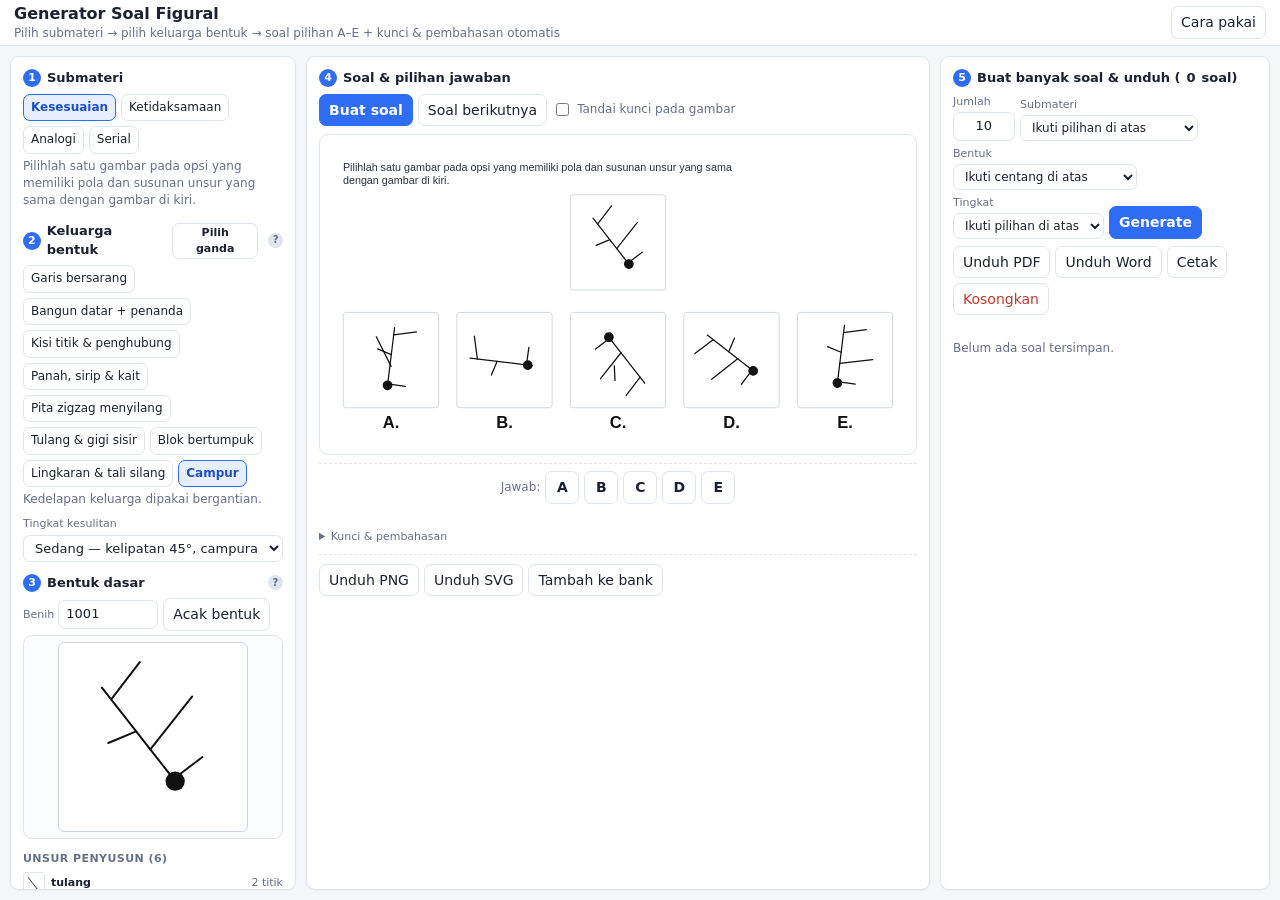
<file: index.html>
<!DOCTYPE html>
<html lang="id">
<head>
<meta charset="utf-8">
<meta name="viewport" content="width=device-width, initial-scale=1">
<title>Generator Soal Figural &mdash; Kesesuaian, Ketidaksamaan, Analogi &amp; Serial</title>
<link rel="stylesheet" href="css/style.css">
</head>
<body>

<header class="topbar">
  <div>
    <h1>Generator Soal Figural</h1>
    <p class="sub">Pilih submateri &rarr; pilih keluarga bentuk &rarr; soal pilihan A&ndash;E + kunci &amp; pembahasan otomatis</p>
  </div>
  <div class="topbar-actions">
    <button id="btn-help" class="ghost" type="button">Cara pakai</button>
  </div>
</header>

<div id="help" class="help" hidden>
  <ol>
    <li><b>Pilih submateri.</b> Kesesuaian, Ketidaksamaan, Analogi, atau Serial &mdash; keempatnya mengikuti bab Figural pada modul.</li>
    <li><b>Centang keluarga bentuk.</b> Boleh lebih dari satu &mdash; soal hanya dibuat dari keluarga yang tercentang, dan dipakai bergantian. Tekan <i>Pilih semua</i> untuk memakai kedelapannya.</li>
    <li><b>Acak bentuk.</b> Setiap bentuk lahir dari sebuah nomor benih; benih yang sama selalu menghasilkan bentuk yang sama, jadi soal bisa dibuat ulang persis dari nomornya.</li>
    <li><b>Buat soal.</b> Program mengambil satu putaran sebagai kunci, lalu membuat pengecoh yang dijamin BUKAN putaran gambar acuan. Bayangan cermin selalu dihitung salah.</li>
    <li><b>Buat sepaket dan unduh.</b> Isi jumlah soal, tekan <i>Generate</i>, lalu unduh PDF (siap cetak) atau Word (siap sunting).</li>
  </ol>
</div>

<main class="layout">

  <!-- ============ KIRI: PENGATURAN & BENTUK ============ -->
  <section class="panel">
    <h2><span class="step">1</span> Submateri</h2>
    <div class="row wrap gap-s" id="tipe-picker"></div>
    <p class="hint" id="tipe-perintah"></p>

    <h2><span class="step">2</span> Keluarga bentuk
      <button id="btn-mode-ganda" class="ghost mode-btn" type="button">Pilih ganda</button>
      <span class="tip" title="Mode tunggal: satu keluarga saja (atau Campur). Mode ganda: centang beberapa keluarga sekaligus.">?</span>
    </h2>
    <div class="row wrap gap-s" id="keluarga-picker"></div>
    <p class="hint" id="keluarga-hint"></p>

    <label class="field">
      <span>Tingkat kesulitan</span>
      <select id="tingkat">
        <option value="mudah">Mudah &mdash; putaran 90/180/270&deg;, pengecoh mencolok</option>
        <option value="sedang" selected>Sedang &mdash; kelipatan 45&deg;, campuran</option>
        <option value="sulit">Sulit &mdash; 45/135/225/315&deg;, beda halus</option>
      </select>
    </label>

    <h2><span class="step">3</span> Bentuk dasar
      <span class="tip" title="Bentuk dibangkitkan dari nomor benih. Benih yang sama selalu menghasilkan bentuk yang sama.">?</span>
    </h2>
    <div class="row gap-s wrap">
      <label class="num-field" title="Nomor benih bentuk">
        <span>Benih</span>
        <input type="number" id="benih" value="1001" min="0" step="1">
      </label>
      <button class="ghost" id="btn-acak-bentuk" type="button">Acak bentuk</button>
    </div>

    <div id="bentuk-view" class="bentuk-view"></div>

    <h3>Unsur penyusun (<span id="unsur-count">0</span>)</h3>
    <div id="unsur-list" class="unsur-list"></div>

    <h3>Ukuran yang diperiksa</h3>
    <dl class="ukur" id="ukur"></dl>
    <p class="hint" id="bentuk-status"></p>
  </section>

  <!-- ============ TENGAH: SOAL ============ -->
  <section class="panel wide">
    <h2><span class="step">4</span> Soal &amp; pilihan jawaban</h2>

    <div class="row gap-s wrap">
      <button class="primary" id="btn-buat" type="button">Buat soal</button>
      <button class="ghost" id="btn-soal-baru" type="button" title="Bentuk baru sekaligus soal baru">Soal berikutnya</button>
      <label class="check">
        <input type="checkbox" id="tampil-kunci">
        Tandai kunci pada gambar
      </label>
    </div>

    <div id="peringatan"></div>
    <div id="lembar" class="sheet"></div>

    <div id="jawab" class="answer" hidden>
      <div class="row gap-s wrap center">
        <span class="ans-label">Jawab:</span>
        <span id="tombol-jawab" class="row gap-s"></span>
      </div>
      <p id="umpan" class="feedback"></p>
      <p id="ungkap" class="reveal"></p>
    </div>

    <details class="bahas" id="bahas" hidden>
      <summary>Kunci &amp; pembahasan</summary>
      <ol id="bahas-isi"></ol>
    </details>

    <div class="quick" id="soal-aksi" hidden>
      <button class="ghost" id="btn-png" type="button">Unduh PNG</button>
      <button class="ghost" id="btn-svg" type="button">Unduh SVG</button>
      <button class="ghost" id="btn-tambah" type="button">Tambah ke bank</button>
    </div>
  </section>

  <!-- ============ KANAN: BANK SOAL ============ -->
  <section class="panel wide">
    <h2><span class="step">5</span> Buat banyak soal &amp; unduh
      (<span id="bank-count">0</span> soal)
    </h2>

    <div class="row gap-s wrap batch">
      <label class="num-field" title="Berapa soal yang dibuat sekaligus">
        <span>Jumlah</span>
        <input type="number" id="batch-jumlah" value="10" min="1" max="200">
      </label>
      <label class="num-field" title="Submateri untuk seluruh paket">
        <span>Submateri</span>
        <select id="batch-tipe">
          <option value="ikut" selected>Ikuti pilihan di atas</option>
          <option value="campur">Campuran keempatnya</option>
        </select>
      </label>
      <label class="num-field" title="Keluarga bentuk untuk seluruh paket">
        <span>Bentuk</span>
        <select id="batch-keluarga">
          <option value="ikut" selected>Ikuti centang di atas</option>
          <option value="campur">Campur semua keluarga</option>
        </select>
      </label>
      <label class="num-field" title="Tingkat kesulitan untuk seluruh paket">
        <span>Tingkat</span>
        <select id="batch-tingkat">
          <option value="ikut" selected>Ikuti pilihan di atas</option>
          <option value="campur">Campur ketiganya</option>
        </select>
      </label>
      <button class="primary" id="btn-batch" type="button">Generate</button>
    </div>

    <div class="row gap-s wrap" style="margin-top:7px">
      <button class="ghost" id="btn-pdf" type="button">Unduh PDF</button>
      <button class="ghost" id="btn-docx" type="button">Unduh Word</button>
      <button class="ghost" id="btn-cetak" type="button">Cetak</button>
      <button class="ghost danger" id="btn-kosongkan" type="button">Kosongkan</button>
    </div>

    <progress id="batch-progress" value="0" max="100" hidden></progress>
    <div class="status-line" id="batch-status"></div>
    <div id="bank" class="bank"></div>
  </section>

</main>

<div id="print-area" class="print-area"></div>

<script src="js/rng.js"></script>
<script src="js/figure.js"></script>
<script src="js/families.js"></script>
<script src="js/render.js"></script>
<script src="js/quiz.js"></script>
<script src="js/sheet.js"></script>
<script src="js/raster.js"></script>
<script src="js/pdf.js"></script>
<script src="js/docx.js"></script>
<script src="js/app.js"></script>
</body>
</html>
</file>
<file: css/style.css>
:root {
  --bg: #f4f6fa;
  --panel: #ffffff;
  --ink: #1b2130;
  --muted: #667089;
  --line: #dfe4ee;
  --brand: #2f6df6;
  --brand-dark: #1f4fc4;
  --ok: #12805c;
  --ok-bg: #e6f6f0;
  --warn: #9a5b00;
  --warn-bg: #fff4e2;
  --bad: #c0392b;
  --bad-bg: #fdeceb;
  --radius: 9px;
  --topbar: 46px;
}

* { box-sizing: border-box; }
[hidden] { display: none !important; }

html, body { height: 100%; }
body {
  margin: 0; overflow: hidden;            /* satu layar penuh, tanpa gulir halaman */
  background: var(--bg); color: var(--ink);
  font: 14px/1.45 "Segoe UI", system-ui, -apple-system, Arial, sans-serif;
}

h1 { font-size: 16px; margin: 0; }
h2 { font-size: 13px; margin: 12px 0 6px; display: flex; align-items: center; gap: 6px; }
h2:first-child { margin-top: 0; }
h3 {
  font-size: 11px; text-transform: uppercase; letter-spacing: .04em;
  color: var(--muted); margin: 12px 0 5px;
}

.step {
  display: inline-grid; place-items: center;
  width: 18px; height: 18px; border-radius: 50%;
  background: var(--brand); color: #fff; font-size: 11px; font-weight: 700;
}
.tip {
  display: inline-grid; place-items: center; cursor: help;
  width: 15px; height: 15px; border-radius: 50%; margin-left: auto;
  background: var(--line); color: var(--muted); font-size: 10px; font-weight: 700;
}

.topbar {
  height: var(--topbar);
  display: flex; align-items: center; justify-content: space-between; gap: 16px;
  padding: 0 14px; background: var(--panel); border-bottom: 1px solid var(--line);
}
.sub { margin: 0; color: var(--muted); font-size: 12px; }

.help {
  position: absolute; z-index: 20; top: var(--topbar); left: 0; right: 0;
  padding: 12px 18px 12px 40px; background: #eef3ff;
  border-bottom: 1px solid var(--line); color: #23324f; font-size: 13px;
  box-shadow: 0 6px 18px rgba(20, 30, 60, .12);
}
.help ol { margin: 0; padding-left: 18px; }
.help li { margin: 3px 0; }

/* ---------- tata letak satu layar ---------- */
.layout {
  height: calc(100vh - var(--topbar));
  display: grid;
  grid-template-columns: 286px minmax(460px, 1fr) 330px;
  gap: 10px; padding: 10px; align-items: stretch;
}
.panel {
  background: var(--panel); border: 1px solid var(--line); border-radius: var(--radius);
  padding: 12px; min-height: 0; overflow-y: auto;
  box-shadow: 0 1px 2px rgba(20, 30, 60, .04);
}
.panel.wide { display: flex; flex-direction: column; }

/* layar sempit: kembali ke susunan bertumpuk yang bisa digulir */
@media (max-width: 1180px) {
  body { overflow: auto; }
  .layout { height: auto; grid-template-columns: 1fr 1fr; }
  .panel { overflow: visible; }
  .panel.wide { grid-column: 1 / -1; }
}
@media (max-width: 760px) { .layout { grid-template-columns: 1fr; } }

/* ---------- kontrol ---------- */
button {
  font: inherit; cursor: pointer; border-radius: 7px; padding: 5px 9px;
  border: 1px solid var(--line); background: #fff; color: var(--ink);
  transition: background .12s, border-color .12s;
}
button:hover { background: #f2f5fb; border-color: #c7d0e2; }
button:disabled { opacity: .5; cursor: default; }
button.primary { background: var(--brand); border-color: var(--brand); color: #fff; font-weight: 600; }
button.primary:hover { background: var(--brand-dark); }
button.ghost.active { background: #e7efff; border-color: var(--brand); color: var(--brand-dark); font-weight: 600; }
button.danger { color: var(--bad); }
button.danger:hover { background: var(--bad-bg); border-color: #f0b4ae; }

.row { display: flex; align-items: center; }
.row.wrap { flex-wrap: wrap; }
.row.center { justify-content: center; }
.gap-s { gap: 5px; }

.field { display: block; margin: 7px 0; }
.field > span { display: block; font-size: 11px; color: var(--muted); margin-bottom: 3px; }
.field.inline { margin: 0; }
select, input[type="text"], input[type="number"] {
  font: inherit; font-size: 13px; padding: 4px 7px; border: 1px solid var(--line);
  border-radius: 7px; background: #fff; color: var(--ink); width: 100%;
}
.check { display: flex; align-items: center; gap: 5px; font-size: 12px; color: var(--muted); }
.hint { font-size: 12px; color: var(--muted); margin: 4px 0; }
.quick {
  display: flex; flex-wrap: wrap; gap: 5px; margin-top: 9px; padding-top: 9px;
  border-top: 1px dashed var(--line);
}

/* ---------- pemilih tipe & keluarga ---------- */
#tipe-picker button, #keluarga-picker button { padding: 4px 7px; font-size: 12px; }

/* Saklar mode pilih tunggal/ganda, duduk di ujung kanan judulnya. */
h2 .mode-btn { margin-left: auto; padding: 1px 8px; font-size: 11px; font-weight: 600; }
h2 .mode-btn + .tip { margin-left: 4px; }
.num-field { display: flex; align-items: center; gap: 4px; font-size: 11px; color: var(--muted); }
.num-field input { width: 100px; }

/* ---------- pratinjau bentuk ---------- */
.bentuk-view {
  display: grid; place-items: center; padding: 6px; margin: 4px 0 6px; min-height: 90px;
  background: #fbfcff; border: 1px solid var(--line); border-radius: var(--radius);
}
.bentuk-view svg { display: block; max-width: 100%; height: auto; max-height: 190px; }

/* daftar unsur penyusun bentuk */
.unsur-list { display: grid; gap: 3px; }
.unsur-row {
  display: grid; grid-template-columns: 22px 1fr auto; gap: 6px; align-items: center;
  font-size: 11px; color: var(--muted);
}
.unsur-row .mini {
  width: 22px; height: 22px; border: 1px solid var(--line); border-radius: 3px;
  overflow: hidden; background: #fff;
}
.unsur-row .mini svg { display: block; width: 100%; height: 100%; }
.unsur-row b { color: var(--ink); font-weight: 600; }

/* ukuran bentuk yang terukur */
.ukur { display: grid; grid-template-columns: 1fr auto; gap: 1px 8px; font-size: 11px; }
.ukur dt { color: var(--muted); margin: 0; }
.ukur dd { margin: 0; text-align: right; font-variant-numeric: tabular-nums; }
.ukur dd.ok { color: var(--ok); font-weight: 600; }
.ukur dd.bad { color: var(--bad); font-weight: 600; }

.status { font-size: 12px; margin: 6px 0; padding: 5px 8px; border-radius: 7px; }
.status.ok { color: var(--ok); background: var(--ok-bg); }
.status.bad { color: var(--bad); background: var(--bad-bg); }

/* ---------- lembar soal ---------- */
.sheet {
  margin: 8px 0; padding: 8px; background: #fff;
  border: 1px solid var(--line); border-radius: var(--radius); overflow: auto;
  flex: 0 1 auto; min-height: 0;
}
.sheet:empty { display: none; }
.sheet svg { display: block; max-width: 100%; height: auto; margin: 0 auto; }

.answer { border-top: 1px dashed var(--line); padding-top: 7px; }
.ans-label { font-size: 12px; color: var(--muted); }
.opt-btn { width: 34px; font-weight: 700; }
.opt-btn.right { background: var(--ok-bg); border-color: #9ad9c2; color: var(--ok); }
.opt-btn.wrong { background: var(--bad-bg); border-color: #f0b4ae; color: var(--bad); }
.feedback { font-size: 12px; margin: 5px 0 0; min-height: 1em; }
.feedback.ok { color: var(--ok); }
.feedback.bad { color: var(--bad); }
.reveal { font-size: 12px; color: var(--muted); margin: 2px 0 0; }

.note {
  font-size: 12px; padding: 6px 8px; border-radius: 7px; margin: 5px 0;
  background: var(--warn-bg); color: var(--warn);
}

/* uraian pembahasan di layar */
.bahas { font-size: 12px; color: #3a4256; margin-top: 6px; }
.bahas summary { cursor: pointer; color: var(--muted); font-size: 11px; }
.bahas ol { margin: 5px 0 0 16px; padding: 0; }
.bahas li { margin: 3px 0; }

/* ---------- buat banyak soal ---------- */
.batch { align-items: flex-end; }
.batch .num-field { flex-direction: column; align-items: flex-start; gap: 2px; }
.batch .num-field input { width: 62px; text-align: right; }
.batch .num-field select { width: auto; font-size: 12px; }
progress { width: 100%; height: 5px; margin-top: 5px; }
.status-line { font-size: 12px; color: var(--muted); min-height: 15px; margin-top: 3px; }
.status-line.error { color: var(--bad); }

/* ---------- bank soal ---------- */
.bank {
  display: grid; gap: 7px; margin-top: 7px;
  flex: 1 1 auto; min-height: 60px; overflow-y: auto;
}
.bank:empty::after { content: "Belum ada soal tersimpan."; color: var(--muted); font-size: 12px; }
.bank-item {
  border: 1px solid var(--line); border-radius: var(--radius); padding: 6px;
  display: grid; grid-template-columns: 1fr auto; gap: 8px; align-items: center;
}
.bank-item svg { display: block; max-width: 100%; height: auto; max-height: 130px; }
.bank-meta { font-size: 11px; color: var(--muted); }
.bank-tipe { color: var(--brand-dark); }
.bank-key { font-weight: 700; color: var(--ink); font-size: 12px; }

/* layar pendek (mis. laptop 768px): rapatkan agar tetap muat satu layar */
@media (max-height: 880px) {
  .bentuk-view { min-height: 70px; padding: 4px; margin: 3px 0 5px; }
  .bentuk-view svg { max-height: 150px; }
  h2 { margin: 7px 0 4px; font-size: 12.5px; }
  h3 { margin: 7px 0 3px; }
  .field { margin: 4px 0; }
  .field > span { margin-bottom: 2px; }
  .quick { margin-top: 6px; padding-top: 6px; }
  .hint { margin: 2px 0; }
  #tipe-picker button, #keluarga-picker button { font-size: 11.5px; padding: 3px 6px; }
}

/* layar sangat pendek (mis. 1280x720): rapatkan lagi */
@media (max-height: 790px) {
  .bentuk-view svg { max-height: 118px; }
  .unsur-row { font-size: 10px; }
  .unsur-row .mini { width: 18px; height: 18px; }
  .field { margin: 3px 0; }
  h2 { margin: 5px 0 3px; }
  h3 { margin: 5px 0 2px; }
  .quick { margin-top: 5px; padding-top: 5px; }
  .status { margin: 3px 0; padding: 4px 7px; font-size: 11.5px; }
}

/* ---------- cetak ---------- */
.print-area { display: none; }
@media print {
  body { background: #fff; overflow: visible; height: auto; }
  .topbar, .help, .layout { display: none !important; }
  .print-area { display: block; padding: 0; }
  .print-q { page-break-inside: avoid; margin: 0 0 18px; }
  .print-q svg { max-width: 100%; height: auto; }
  .print-key { page-break-before: always; font-size: 14px; }
  .print-key h2 { font-size: 16px; }
  .print-key td { padding: 3px 14px 3px 0; }
}
</file>
